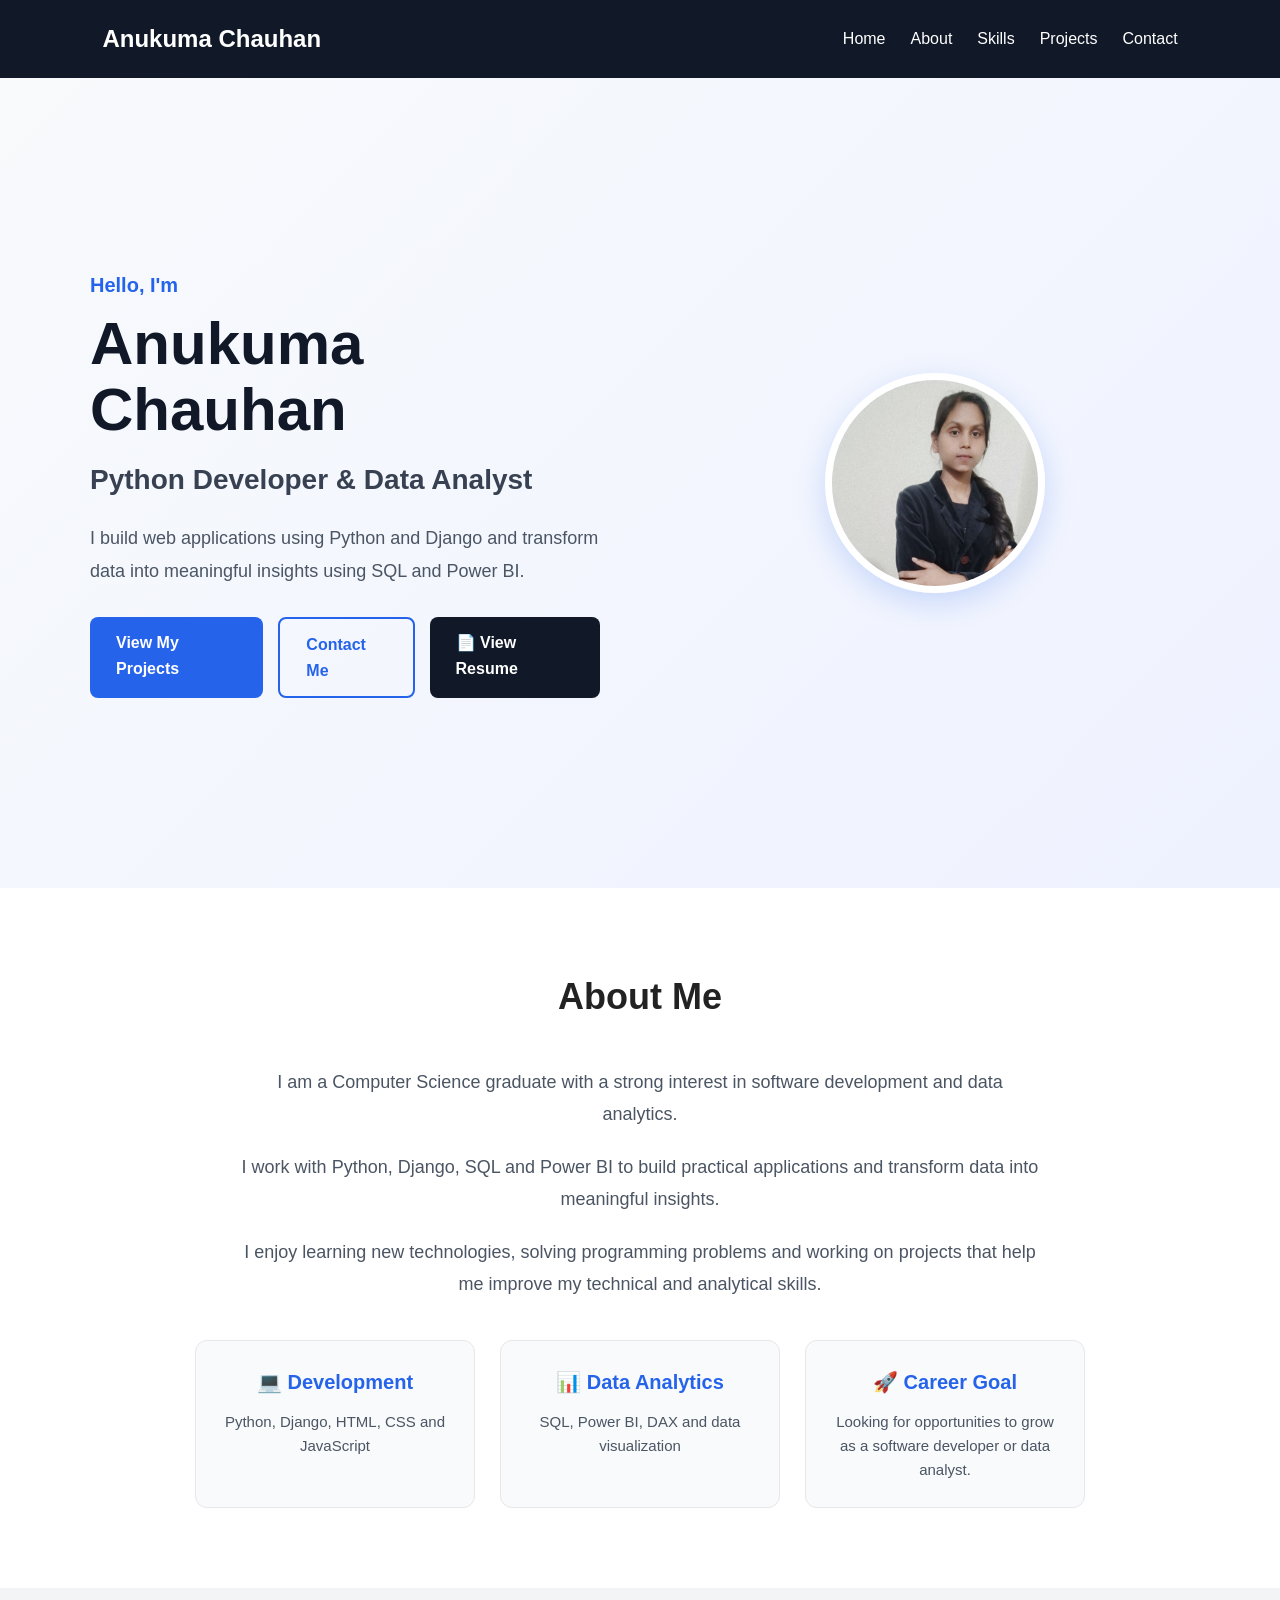
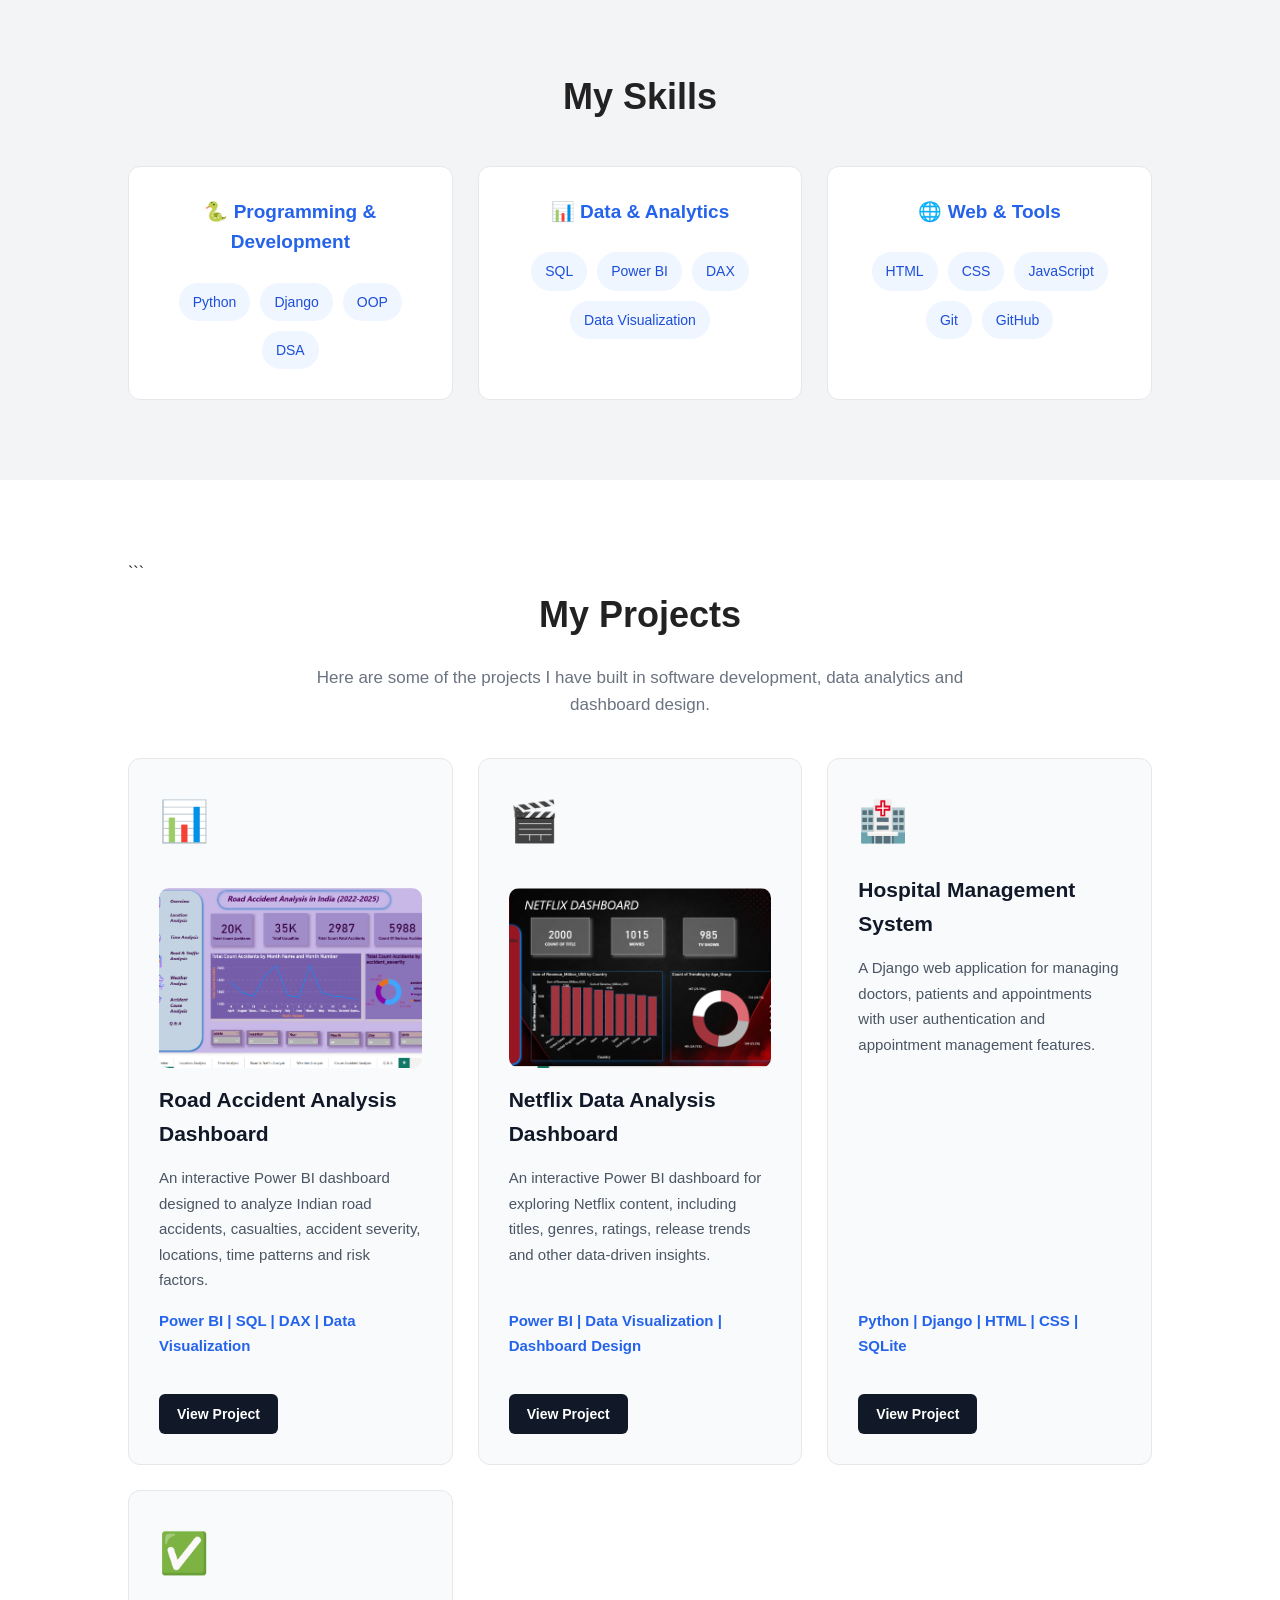
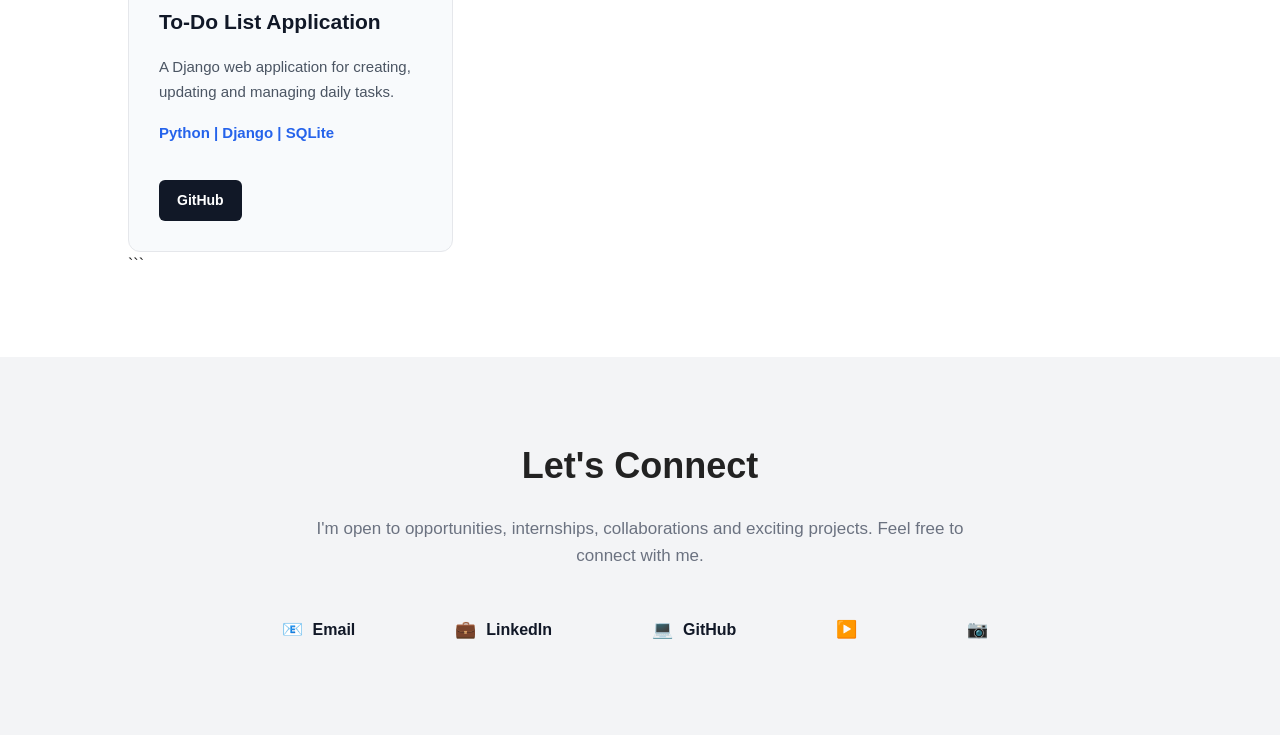
<file: index.html>
<!DOCTYPE html>
<html lang="en">

<head>
    <meta charset="UTF-8">

    <meta name="viewport" content="width=device-width, initial-scale=1.0">

    <title>Anukuma Chauhan | Portfolio</title>

    <link rel="stylesheet" href="style.css">
</head>

<body>

    <!-- Navigation Bar -->

    <nav class="navbar">

        <div class="logo">
            Anukuma Chauhan
        </div>

        <div class="nav-links">

            <a href="#home">Home</a>

            <a href="#about">About</a>

            <a href="#skills">Skills</a>

            <a href="#projects">Projects</a>

            <a href="#contact">Contact</a>

        </div>

    </nav>


    <!-- Home Section -->

<section id="home" class="home">

    <div class="home-content">

        <!-- Home Text -->

        <div class="home-text">

            <p class="hello">
                Hello, I'm
            </p>

            <h1>
                Anukuma Chauhan
            </h1>

            <h2>
                Python Developer & Data Analyst
            </h2>

            <p class="intro">
                I build web applications using Python and Django
                and transform data into meaningful insights using
                SQL and Power BI.
            </p>

            <!-- Buttons -->

            <div class="home-buttons">

                <a href="#projects" class="btn">
                    View My Projects
                </a>

                <a href="#contact" class="btn secondary-btn">
                    Contact Me
                </a>

                <a
                href="Resume/Anu_Chauhan_Resume.pdf"
                target="_blank"
                class="btn resume-btn"
                >
                📄 View Resume
                </a>

            </div>

        </div>


        <!-- Profile Photo -->

        <div class="profile-container">

            <img
                src="images/Profile.jpeg"
                alt="Anu Chauhan"
                class="profile-image"
            >

        </div>

    </div>

</section>


    <!-- About Section -->

<section id="about">

    <h2 class="section-title">
        About Me
    </h2>

    <div class="about-content">

        <div class="about-text">

            <p>
                I am a Computer Science graduate with a strong interest
                in software development and data analytics.
            </p>

            <p>
                I work with Python, Django, SQL and Power BI to build
                practical applications and transform data into
                meaningful insights.
            </p>

            <p>
                I enjoy learning new technologies, solving programming
                problems and working on projects that help me improve
                my technical and analytical skills.
            </p>

        </div>


        <!-- About Highlights -->

        <div class="about-highlights">

            <div class="about-card">

                <h3>
                    💻 Development
                </h3>

                <p>
                    Python, Django, HTML, CSS and JavaScript
                </p>

            </div>


            <div class="about-card">

                <h3>
                    📊 Data Analytics
                </h3>

                <p>
                    SQL, Power BI, DAX and data visualization
                </p>

            </div>


            <div class="about-card">

                <h3>
                    🚀 Career Goal
                </h3>

                <p>
                    Looking for opportunities to grow as a
                    software developer or data analyst.
                </p>

            </div>

        </div>

    </div>

</section>

    <!-- Skills Section -->

<section id="skills">

    <h2 class="section-title">
        My Skills
    </h2>

    <div class="skills-container">


        <!-- Programming & Development -->

        <div class="skill-category">

            <h3>
                🐍 Programming & Development
            </h3>

            <div class="skill-list">

                <span>Python</span>

                <span>Django</span>

                <span>OOP</span>

                <span>DSA</span>

            </div>

        </div>


        <!-- Data & Analytics -->

        <div class="skill-category">

            <h3>
                📊 Data & Analytics
            </h3>

            <div class="skill-list">

                <span>SQL</span>

                <span>Power BI</span>

                <span>DAX</span>

                <span>Data Visualization</span>

            </div>

        </div>


        <!-- Web & Tools -->

        <div class="skill-category">

            <h3>
                🌐 Web & Tools
            </h3>

            <div class="skill-list">

                <span>HTML</span>

                <span>CSS</span>

                <span>JavaScript</span>

                <span>Git</span>

                <span>GitHub</span>

            </div>

        </div>

    </div>

</section>

<!-- Projects Section -->

<section id="projects">

```
<h2 class="section-title">
    My Projects
</h2>

<p class="projects-intro">
    Here are some of the projects I have built in software development,
    data analytics and dashboard design.
</p>

<div class="projects-container">

    <!-- Project 1 - Road Accident -->

    <div class="project-card">

        <div class="project-icon">
            📊
        </div>
        <img
    src="PowerBI/Road-Accident-Analysis/screenshots/Screenshot 2026-09-24 220105.png"
    alt="Road Accident Analysis Power BI Dashboard"
    class="project-image"
>
        <h3>
            Road Accident Analysis Dashboard
        </h3>

        <p>
            An interactive Power BI dashboard designed to analyze
            Indian road accidents, casualties, accident severity,
            locations, time patterns and risk factors.
        </p>

        <p class="technology">
            Power BI | SQL | DAX | Data Visualization
        </p>

        <div class="project-buttons">

            <a
    href="https://github.com/Anukuma-Chauhan/anu-chauhan-portfolio/tree/main/PowerBI/Road-Accident-Analysis"
    target="_blank"
    class="project-btn"
    >
   
                View Project
            </a>

        </div>

    </div>


    <!-- Project 2 - Netflix -->

    <div class="project-card">

        <div class="project-icon">
            🎬
        </div>
        <img
    src="PowerBI/Netflix/screenshot/Screenshot 2026-09-24 222018.png"
    alt="Netflix Power BI Dashboard"
    class="project-image"
>
        <h3>
            Netflix Data Analysis Dashboard
        </h3>

        <p>
            An interactive Power BI dashboard for exploring Netflix
            content, including titles, genres, ratings, release trends
            and other data-driven insights.
        </p>

        <p class="technology">
            Power BI | Data Visualization | Dashboard Design
        </p>

        <div class="project-buttons">

           <a
    href="https://github.com/Anukuma-Chauhan/anu-chauhan-portfolio/tree/main/PowerBI/Netflix"
    target="_blank"
    class="project-btn"
>
    View Project
</a>

        </div>

    </div>


    <!-- Project 3 - Library -->

<div class="project-card">

    <div class="project-icon">
    🏥
    </div>

<h3>
    Hospital Management System
</h3>

<p>
    A Django web application for managing doctors,
    patients and appointments with user authentication
    and appointment management features.
</p>

<p class="technology">
    Python | Django | HTML | CSS | SQLite
</p>

<div class="project-buttons">

   <a href="https://hospital-management-uop4.onrender.com/"
   target="_blank"
   class="project-btn">
    View Project
</a>

</div>
</div>


    <!-- Project 4 - To-Do -->

    <div class="project-card">

        <div class="project-icon">
            ✅
        </div>

        <h3>
            To-Do List Application
        </h3>

        <p>
            A Django web application for creating, updating
            and managing daily tasks.
        </p>

        <p class="technology">
            Python | Django | SQLite
        </p>

        <div class="project-buttons">

            <a href="#" class="project-btn">
                GitHub
            </a>

        </div>

    </div>

</div>
```

</section>


    <!-- Contact Section -->

<section id="contact">

    <h2 class="section-title">
        Let's Connect
    </h2>

    <p class="contact-intro">
        I'm open to opportunities, internships, collaborations
        and exciting projects. Feel free to connect with me.
    </p>

    <div class="contact-links">

    <a href="mailto:youractualemail@gmail.com" class="contact-link">
        📧 <span>Email</span>
    </a>

    <a href="https://www.linkedin.com/in/anukuma-chauhan" target="_blank" class="contact-link">
        💼 <span>LinkedIn</span>
    </a>

    <a href="https://github.com/Anukuma-Chauhan" target="_blank" class="contact-link">
        💻 <span>GitHub</span>
    </a>

    <a href="" target="_blank" class="contact-link">
        ▶️ <span></span>
    </a>

    <a href="" target="_blank" class="contact-link">
        📷 <span></span>
    </a>

</div>

</section>
<script src="script.js"></script>
</body>
</html>
</file>
<file: style.css>
/* =========================
   GENERAL
========================= */

* {
    margin: 0;
    padding: 0;
    box-sizing: border-box;
}

html {
    scroll-behavior: smooth;
}

body {
    font-family: Arial, sans-serif;
    line-height: 1.6;
    color: #222;
}


/* =========================
   NAVIGATION
========================= */

.navbar {
    display: flex;
    justify-content: space-between;
    align-items: center;

    padding: 20px 8%;

    background-color: #111827;

    position: sticky;
    top: 0;

    z-index: 1000;
}

.logo {
    color: white;

    font-size: 24px;
    font-weight: bold;
}

.nav-links {
    display: flex;

    gap: 25px;
}

.nav-links a {
    color: white;

    text-decoration: none;

    font-size: 16px;
}

.nav-links a:hover {
    color: #60a5fa;
}


/* =========================
   HOME
========================= */

.home {
    min-height: 90vh;

    display: flex;

    justify-content: center;
    align-items: center;

    background: linear-gradient(
        135deg,
        #f8fafc,
        #eef2ff
    );

    padding: 70px 20px;

    overflow: hidden;
}

.home-content {
    width: 100%;

    max-width: 1100px;

    display: flex;

    justify-content: space-between;
    align-items: center;

    gap: 80px;
}


/* =========================
   HOME TEXT
========================= */

.home-text {
    flex: 1;

    animation: slideFromLeft 1s ease;
}

.hello {
    font-size: 20px;

    color: #2563eb;

    font-weight: bold;

    margin-bottom: 10px;
}

.home h1 {
    font-size: 60px;

    line-height: 1.1;

    color: #111827;

    margin-bottom: 15px;
}

.home h2 {
    font-size: 28px;

    color: #374151;

    margin-bottom: 20px;
}

.intro {
    font-size: 18px;

    color: #4b5563;

    max-width: 600px;

    line-height: 1.8;
}


/* =========================
   PROFILE PHOTO
========================= */

.profile-container {
    flex: 1;

    display: flex;

    justify-content: center;
    align-items: center;

    animation: slideFromRight 1s ease;
}

.profile-image {
    width: 220px;

    height: 220px;

    object-fit: cover;

    border-radius: 50%;

    border: 7px solid white;

    box-shadow:
        0 10px 30px rgba(37, 99, 235, 0.20);

    transition: transform 0.4s ease;
}

.profile-image:hover {
    transform: scale(1.05);
}


/* =========================
   HOME BUTTONS
========================= */

.home-buttons {
    margin-top: 30px;

    display: flex;

    gap: 15px;

    .resume-btn {
    background-color: #111827;
}

.resume-btn:hover {
    background-color: #2563eb;
}
}

.btn {
    display: inline-block;

    text-decoration: none;

    padding: 13px 26px;

    background-color: #2563eb;

    color: white;

    border-radius: 8px;

    font-weight: bold;

    transition: all 0.3s ease;
}

.btn:hover {
    background-color: #1d4ed8;

    transform: translateY(-3px);

    box-shadow:
        0 8px 20px rgba(37, 99, 235, 0.25);
}

.secondary-btn {
    background-color: transparent;

    color: #2563eb;

    border: 2px solid #2563eb;
}

.secondary-btn:hover {
    background-color: #2563eb;

    color: white;
}


/* =========================
   HOME ANIMATIONS
========================= */

@keyframes slideFromLeft {

    from {
        opacity: 0;

        transform: translateX(-40px);
    }

    to {
        opacity: 1;

        transform: translateX(0);
    }

}


@keyframes slideFromRight {

    from {
        opacity: 0;

        transform: translateX(40px);
    }

    to {
        opacity: 1;

        transform: translateX(0);
    }

}
/* =========================
   GENERAL SECTIONS
========================= */

section {
    padding: 80px 10%;
}

.section-title {
    text-align: center;

    font-size: 36px;

    margin-bottom: 40px;
}


/* =========================
   ABOUT
========================= */

#about {
    background-color: white;
}

.about-content {
    max-width: 1000px;

    margin: auto;
}

.about-text {
    max-width: 800px;

    margin: 0 auto 40px;

    text-align: center;

    font-size: 18px;

    color: #4b5563;

    line-height: 1.8;
}

.about-text p {
    margin-bottom: 20px;
}


/* =========================
   ABOUT HIGHLIGHTS
========================= */

.about-highlights {
    display: flex;

    justify-content: center;

    flex-wrap: wrap;

    gap: 25px;
}

.about-card {
    width: 280px;

    padding: 25px;

    background-color: #f8fafc;

    border-radius: 12px;

    text-align: center;

    border: 1px solid #e5e7eb;

    transition: all 0.3s ease;
}

.about-card:hover {
    transform: translateY(-5px);

    box-shadow:
        0 10px 25px rgba(0, 0, 0, 0.08);
}

.about-card h3 {
    color: #2563eb;

    margin-bottom: 12px;

    font-size: 20px;
}

.about-card p {
    color: #4b5563;

    font-size: 15px;

    line-height: 1.6;
}

/* =========================
   SKILLS
========================= */

#skills {
    background-color: #f3f4f6;
}

.skills-container {
    max-width: 1100px;

    margin: auto;

    display: grid;

    grid-template-columns: repeat(3, 1fr);

    gap: 25px;
}

.skill-category {
    background-color: white;

    padding: 30px;

    border-radius: 12px;

    text-align: center;

    border: 1px solid #e5e7eb;

    transition: all 0.3s ease;
}

.skill-category:hover {
    transform: translateY(-5px);

    box-shadow:
        0 10px 25px rgba(0, 0, 0, 0.08);
}

.skill-category h3 {
    color: #2563eb;

    font-size: 19px;

    margin-bottom: 25px;
}

.skill-list {
    display: flex;

    flex-wrap: wrap;

    justify-content: center;

    gap: 10px;
}

.skill-list span {
    padding: 8px 14px;

    background-color: #eff6ff;

    color: #1d4ed8;

    border-radius: 20px;

    font-size: 14px;

    font-weight: 500;
}

/* =========================
   PROJECTS
========================= */

#projects {
    background-color: white;
}

.projects-intro {
    max-width: 700px;

    margin: -20px auto 40px;

    text-align: center;

    color: #6b7280;

    font-size: 17px;
}

.projects-container {
    max-width: 1100px;

    margin: auto;

    display: grid;

    grid-template-columns: repeat(3, 1fr);

    gap: 25px;
}

.project-card {
    padding: 30px;

    background-color: #f8fafc;

    border-radius: 12px;

    border: 1px solid #e5e7eb;

    display: flex;

    flex-direction: column;

    transition: all 0.3s ease;
}

.project-card:hover {
    transform: translateY(-7px);

    box-shadow:
        0 12px 30px rgba(0, 0, 0, 0.10);
}

.project-icon {
    font-size: 40px;

    margin-bottom: 20px;
}

.project-card h3 {
    font-size: 21px;

    color: #111827;

    margin-bottom: 15px;
}

.project-card p {
    color: #4b5563;

    font-size: 15px;

    line-height: 1.7;

    margin-bottom: 15px;
}

.project-card .technology {
    color: #2563eb;

    font-weight: bold;

    margin-top: auto;
}

.project-buttons {
    margin-top: 20px;
}

.project-btn {
    display: inline-block;

    padding: 9px 18px;

    background-color: #111827;

    color: white;

    text-decoration: none;

    border-radius: 6px;

    font-size: 14px;

    font-weight: bold;

    transition: 0.3s;
}

.project-btn:hover {
    background-color: #2563eb;

    transform: translateY(-2px);
}
/* =========================
   CONTACT
========================= */

#contact {
    background-color: #f3f4f6;
    text-align: center;
}

.contact-intro {
    max-width: 650px;

    margin: -20px auto 35px;

    color: #6b7280;

    font-size: 17px;
}


/* Contact Links */

.contact-links {
    display: flex;

    justify-content: center;

    align-items: center;

    gap: 60px;

    margin-top: 30px;
}

.contact-link {
    display: flex;

    align-items: center;

    gap: 10px;

    text-decoration: none;

    color: #111827;

    font-size: 17px;

    font-weight: bold;

    padding: 12px 20px;

    border-radius: 8px;

    transition: all 0.3s ease;
}

.contact-link:hover {
    color: #2563eb;

    background-color: white;

    transform: translateY(-3px);
}

.contact-link span {
    font-size: 16px;
}


/* =========================
   MOBILE CONTACT
========================= */

@media (max-width: 768px) {

    .contact-links {
        flex-direction: column;

        gap: 15px;
    }

}

/* =========================
   FOOTER
========================= */

footer {
    background-color: #111827;

    color: white;

    text-align: center;

    padding: 20px;
}


/* =========================
   MOBILE / TABLET
========================= */

@media (max-width: 768px) {

    /* Navigation */

    .navbar {
        flex-direction: column;

        gap: 15px;

        padding: 15px 5%;
    }

    .nav-links {
        gap: 12px;

        flex-wrap: wrap;

        justify-content: center;
    }


    /* Home */

    .home {
        min-height: auto;

        padding: 60px 20px;
    }

    .home-content {
        flex-direction: column-reverse;

        text-align: center;

        gap: 30px;
    }


    /* Profile Photo */

    .profile-container {
        width: 100%;
    }

    .profile-image {
        width: 200px;

        height: 200px;
    }


    /* Text */

    .home-text {
        width: 100%;
    }

    .home h1 {
        font-size: 42px;
    }

    .home h2 {
        font-size: 22px;
    }

    .intro {
        font-size: 16px;

        margin: auto;
    }


    /* Buttons */

    .home-buttons {
        flex-direction: column;

        align-items: center;
    }

    .btn {
        width: 220px;

        text-align: center;
    }


    /* Sections */

    section {
        padding: 60px 6%;
    }

    .section-title {
        font-size: 30px;
    }


    /* Projects */

    .projects-container {
        flex-direction: column;

        align-items: center;
    }

    .project-card {
        width: 100%;

        max-width: 350px;
    }


    /* Skills */

    .skill {
        padding: 12px 20px;
    }


    /* Contact */

    .contact-links {
        flex-direction: column;

        align-items: center;

        gap: 15px;
    }

    .about-text {
    font-size: 16px;
}

.about-highlights {
    flex-direction: column;

    align-items: center;
}

.about-card {
    width: 100%;

    max-width: 350px;
}

.projects-container {
    grid-template-columns: 1fr;

    max-width: 400px;
}

.projects-intro {
    font-size: 16px;
}
.contact-container {
    grid-template-columns: 1fr;

    max-width: 400px;
}

.contact-intro {
    font-size: 16px;
}

}


/* =========================
   SMALL MOBILE
========================= */

@media (max-width: 480px) {

    .logo {
        font-size: 21px;
    }

    .nav-links a {
        font-size: 14px;
    }

    .profile-image {
        width: 180px;

        height: 180px;
    }

    .home h1 {
        font-size: 34px;
    }

    .home h2 {
        font-size: 20px;
    }

    .section-title {
        font-size: 28px;
    }

}
/* Project Preview Images */
.project-image {
    width: 100%;
    height: 180px;
    object-fit: cover;
    border-radius: 10px;
    margin: 15px 0;
    display: block;
}
</file>
